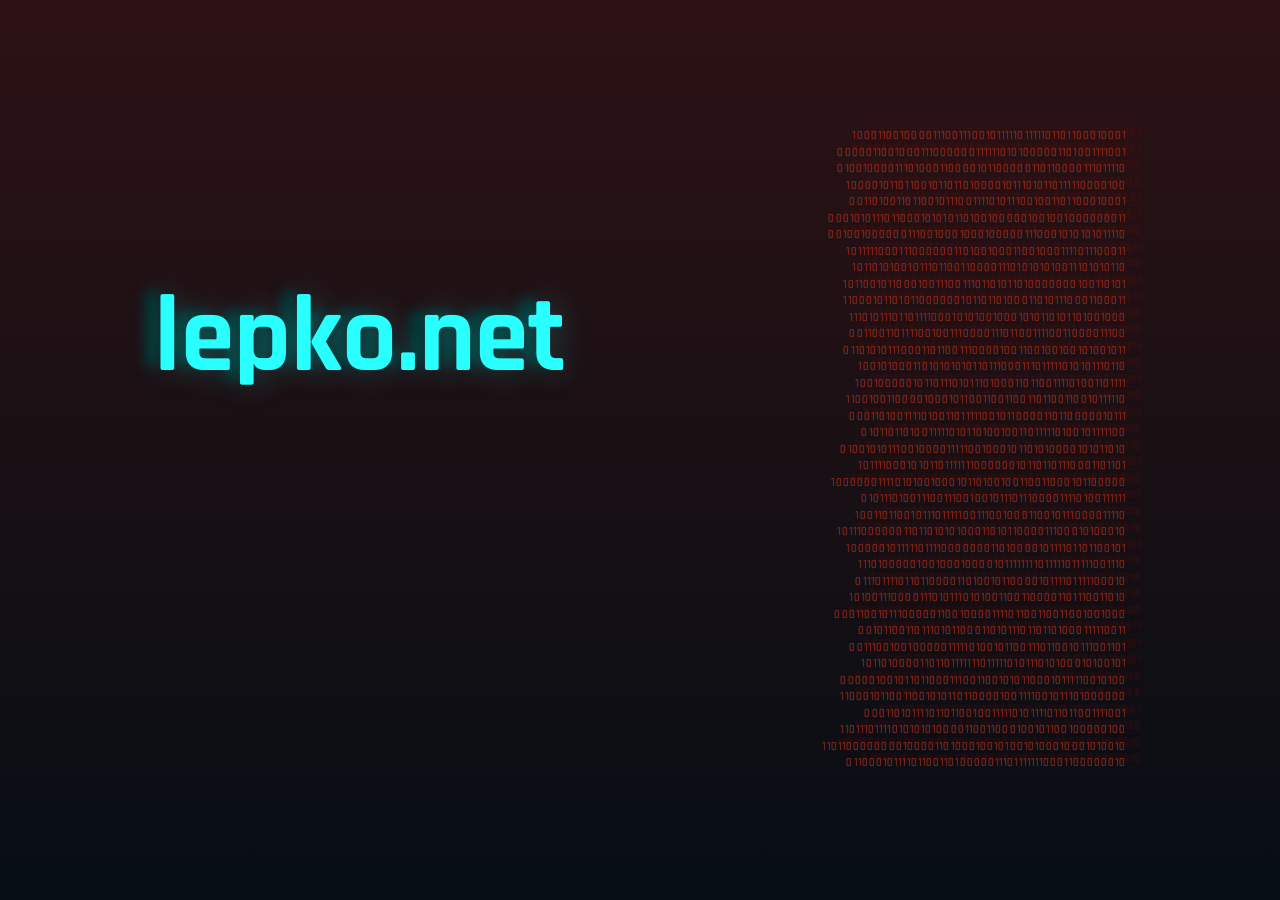
<file: index.html>
<!doctype html>
<html lang="en">
  <head>
    <meta charset="UTF-8" />
    <meta http-equiv="X-UA-Compatible" content="IE=edge" />
    <meta name="viewport" content="width=device-width, initial-scale=1.0" />
    <title>lepko.net</title>
    <link rel="stylesheet" href="main.css" />
    <link rel="preconnect" href="https://fonts.googleapis.com" />
    <link rel="preconnect" href="https://fonts.gstatic.com" crossorigin />
    <link
      href="https://fonts.googleapis.com/css2?family=Orbitron:wght@400..900&family=Rajdhani:wght@300;400;500;600;700&display=swap"
      rel="stylesheet"
    />
  </head>
  <body>
    <div class="fullpage">
      <h1 class="rotate-characters">lepko.net</h1>
      <div class="scroll-rows"></div>
    </div>
    <script type="module" src="main.js"></script>
  </body>
</html>
</file>
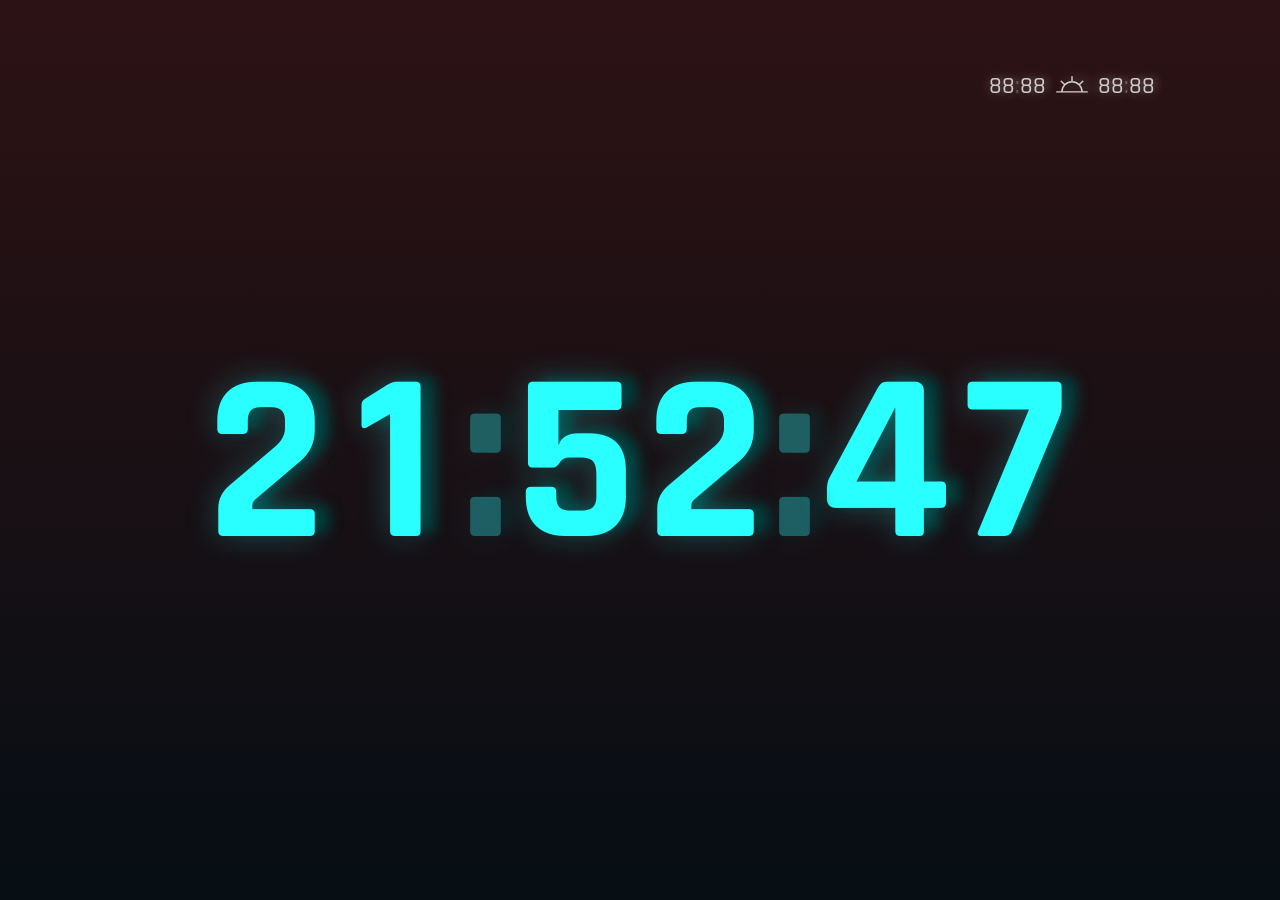
<file: clock/index.html>
<!doctype html>
<html lang="en">
  <head>
    <meta charset="UTF-8" />
    <meta http-equiv="X-UA-Compatible" content="IE=edge" />
    <meta name="viewport" content="width=device-width, initial-scale=1.0" />
    <title>lepko.net</title>
    <link rel="stylesheet" href="./clock.css" />
    <link rel="preconnect" href="https://fonts.googleapis.com" />
    <link rel="preconnect" href="https://fonts.gstatic.com" crossorigin />
    <link
      href="https://fonts.googleapis.com/css2?family=Rajdhani:wght@300;400;500;600;700&display=swap"
      rel="stylesheet"
    />
  </head>
  <body>
    <div class="fullpage">
      <div class="weather-container">
        <div class="weather">
          <div class="now">
            <div class="icon"></div>
            <div class="temperature">
              <div class="value"></div>
              <div class="unit"></div>
            </div>
            <div class="extra">
              <div class="humidity">
                <div class="value"></div>
                <div class="unit"></div>
              </div>
              <div class="pressure">
                <div class="value"></div>
                <div class="unit"></div>
              </div>
            </div>
            <div class="wind">
              <div class="icon"></div>
              <div class="value"></div>
              <div class="unit"></div>
            </div>
          </div>
          <div class="sun">
            <div class="sunrise">
              <div class="clock-number hours">
                <div class="tens">
                  <div class="value">8</div>
                  <div class="invisible">8</div>
                </div>
                <div class="ones">
                  <div class="value">8</div>
                  <div class="invisible">8</div>
                </div>
              </div>
              <div class="separator">:</div>
              <div class="clock-number minutes">
                <div class="tens">
                  <div class="value">8</div>
                  <div class="invisible">8</div>
                </div>
                <div class="ones">
                  <div class="value">8</div>
                  <div class="invisible">8</div>
                </div>
              </div>
            </div>
            <div class="icon">
              <img src="./sun.svg" alt="">
            </div>
            <div class="sunset">
              <div class="clock-number hours">
                <div class="tens">
                  <div class="value">8</div>
                  <div class="invisible">8</div>
                </div>
                <div class="ones">
                  <div class="value">8</div>
                  <div class="invisible">8</div>
                </div>
              </div>
              <div class="separator">:</div>
              <div class="clock-number minutes">
                <div class="tens">
                  <div class="value">8</div>
                  <div class="invisible">8</div>
                </div>
                <div class="ones">
                  <div class="value">8</div>
                  <div class="invisible">8</div>
                </div>
              </div>
            </div>
          </div>
          <div class="updated">
            <div><span class="time"></span></div>
          </div>
        </div>
      </div>
      <div class="clock-container">
        <div class="clock">
          <div class="clock-number hours">
            <div class="tens">
              <div class="value">8</div>
              <div class="invisible">8</div>
            </div>
            <div class="ones">
              <div class="value">8</div>
              <div class="invisible">8</div>
            </div>
          </div>
          <div class="separator">:</div>
          <div class="clock-number minutes">
            <div class="tens">
              <div class="value">8</div>
              <div class="invisible">8</div>
            </div>
            <div class="ones">
              <div class="value">8</div>
              <div class="invisible">8</div>
            </div>
          </div>
          <div class="separator">:</div>
          <div class="clock-number seconds">
            <div class="tens">
              <div class="value">8</div>
              <div class="invisible">8</div>
            </div>
            <div class="ones">
              <div class="value">8</div>
              <div class="invisible">8</div>
            </div>
          </div>
        </div>
      </div>
      <div class="bottom-container"></div>
    </div>
    <script type="module" src="clock.js"></script>
  </body>
</html>
</file>
<file: main.css>
html,
body {
  margin: 0;
  height: 100%;
}

.fullpage {
  display: flex;
  height: 100%;
  justify-content: center;
  align-items: center;
  background-image: linear-gradient(to bottom, #2d1214, #060e14);
}

h1 {
  display: block;
  position: absolute;
  top: 30%;
  left: 12%;
  margin: 0;
  font-family: "Rajdhani", system-ui, sans-serif;
  font-size: 12vmin;
  color: #2affff;
  text-shadow:
    0 0 32px hsl(180deg 100% 60% / 25%),
    -15px -4px 12px hsl(180deg 100% 10%);
  cursor: crosshair;
  width: 5em;
  z-index: 2;
}

.scroll-rows {
  user-select: none;
  display: flex;
  flex-direction: column;
  justify-content: center;
  position: absolute;
  top: 0;
  bottom: 0;
  right: 12%;
  font-family: "Rajdhani", system-ui, sans-serif;
  font-size: 11px;
  line-height: 1.5;
  color: #bb2c19;
  text-align: right;
  letter-spacing: 0.1em;
  text-shadow:
    0 0 2px hsl(7deg 20% 50% / 30%),
    15px -4px 3px hsl(7deg 100% 30% / 61%);
}

.clock {
  display: flex;
  font-family: "Rajdhani", system-ui, sans-serif;
  font-size: calc(15vw + 3rem);
  font-weight: 700;
  line-height: 1;
  text-align: center;
  color: #2affff;
  /* not supported for this font */
  font-variant-numeric: tabular-nums;
  text-shadow:
    0 0 32px hsl(180deg 100% 60% / 25%),
    15px -4px 12px hsl(180deg 100% 10%);

  .clock-number {
    display: grid;
    grid-template-columns: 1fr 1fr;
    place-items: center;
    .tens,
    .ones {
      display: grid;
      place-items: center;
    }

    .value,
    .invisible {
      grid-area: 1 / 1;
    }

    .invisible {
      visibility: hidden;
    }
  }

  .separator {
    opacity: 0.33;

    &.blink {
      opacity: 0.66;
    }
  }
}
</file>
<file: clock/clock.css>
html,
body {
  margin: 0;
  height: 100%;
}

.fullpage {
  display: flex;
  flex-direction: column;
  height: 100%;
  justify-content: center;
  align-items: center;
  background-image: linear-gradient(to bottom, #2d1214, #060e14);
}

.clock-container {
  margin-block: auto;

  .clock {
    display: flex;
    font-family: "Rajdhani", system-ui, sans-serif;
    font-size: calc(15vw + 3rem);
    font-weight: 700;
    line-height: 1;
    text-align: center;
    color: #2affff;
    /* not supported for this font */
    font-variant-numeric: tabular-nums;
    text-shadow:
      0 0 32px hsl(180deg 100% 60% / 25%),
      15px -4px 12px hsl(180deg 100% 10%);
  }
}

.clock,
.sunrise,
.sunset {
  display: flex;

  .clock-number {
    display: grid;
    grid-template-columns: 1fr 1fr;
    place-items: center;
    .tens,
    .ones {
      display: grid;
      place-items: center;
    }

    .value,
    .invisible {
      grid-area: 1 / 1;
    }

    .invisible {
      visibility: hidden;
    }
  }

  .separator {
    opacity: 0.33;

    &.blink {
      opacity: 0.66;
    }
  }
}

.weather-container {
  --gap-size: calc(3vw + 1.5rem);
  width: 100%;
  margin-top: calc(0.75 * var(--gap-size));
  margin-bottom: calc(-1.5 * var(--gap-size));

  .weather {
    display: flex;
    gap: var(--gap-size);
    padding-inline: var(--gap-size);
    font-family: "Rajdhani", system-ui, sans-serif;
    line-height: 1;
    text-align: center;
    color: hsl(0deg 0% 80%);
    /* not supported for this font */
    font-variant-numeric: tabular-nums;
    text-shadow:
      0 0 12px hsla(0deg 0% 100% / 33%),
      6px -2px 6px hsl(0deg 0% 100% / 10%);

    .icon {
      display: grid;
      place-items: center;
      width: 4rem;
      height: 4rem;
      opacity: 0.8;

      img {
        width: 100%;
        height: 100%;
        object-fit: contain;
        filter: drop-shadow(6px -2px 6px hsl(0deg 0% 100% / 33%));
      }
    }

    .now {
      display: flex;
      gap: 0.5rem;
      align-items: center;

      .icon {
        --font-size: calc(3vw + 1.5rem);
        --icon-size: calc(1.25 * var(--font-size));
        width: var(--icon-size);
        height: var(--icon-size);
      }

      .temperature {
        display: flex;
        margin-top: 0.0625em;
        font-size: calc(3vw + 1.5rem);
        font-weight: 700;

        .unit {
          margin-left: 0.25ch;
        }
      }

      .extra {
        display: flex;
        gap: 0.375rem;
        flex-direction: column;
        margin-inline: 1rem;
        color: hsl(0deg 0% 70%);

        .humidity,
        .pressure {
          display: flex;
          font-size: calc(1vw + 0.5rem);
          font-weight: 500;

          .unit {
            margin-left: 0.5ch;
          }
        }
      }

      .wind {
        display: flex;
        font-size: calc(1.5vw + 0.75rem);
        font-weight: 500;

        .icon {
          --icon-size: calc(1.25 * 1em);
          width: var(--icon-size);
          height: var(--icon-size);
        }

        .value,
        .unit {
          margin-top: 0.125em;
          margin-left: 0.5ch;
        }
      }
    }
  }

  .sun {
    display: flex;
    align-items: center;
    margin-left: auto;
    font-size: calc(1.25vw + 0.5rem);
    font-weight: 500;

    .icon {
      --icon-size: calc(1.5 * 1em);
      width: var(--icon-size);
      height: var(--icon-size);
      margin-top: -0.75em;
      margin-inline: 0.5rem;
    }
  }

  .updated {
    display: flex;
    align-items: center;
    font-size: 1rem;
    font-weight: 400;
  }
}
</file>
